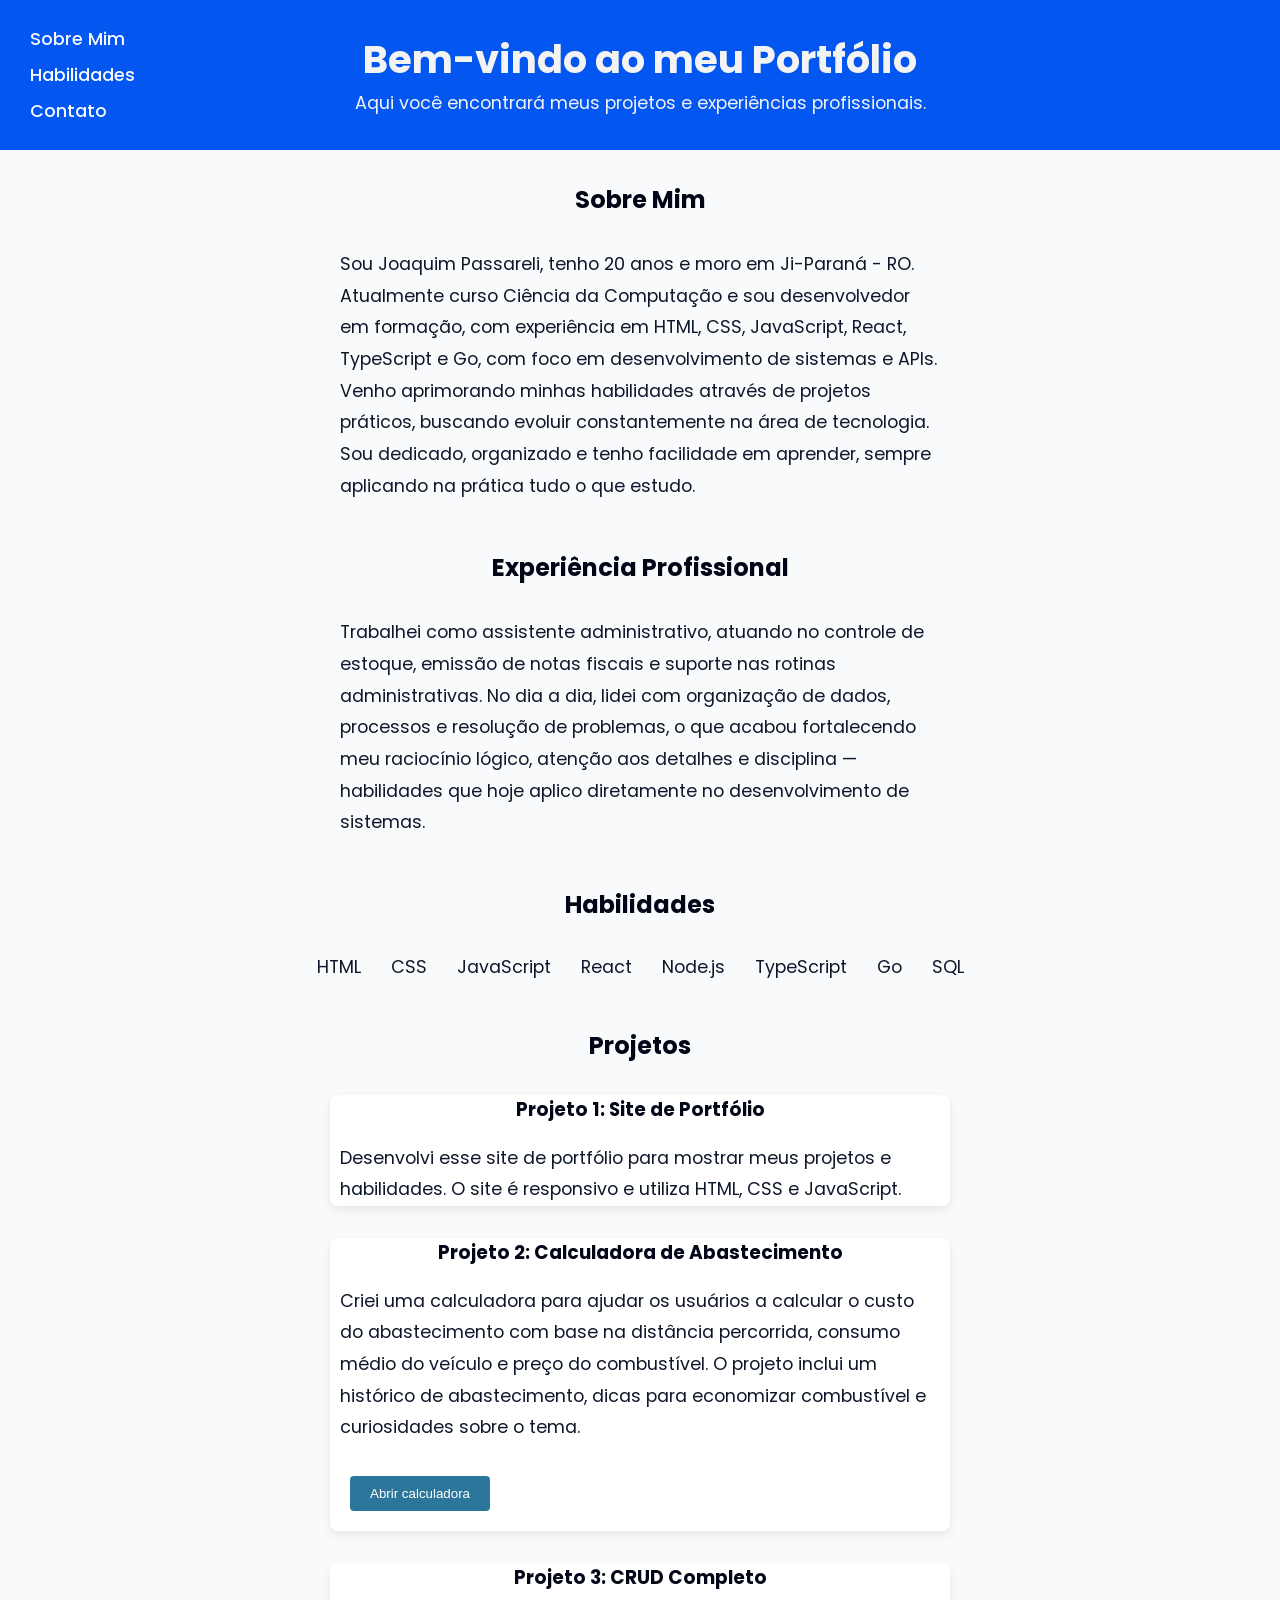
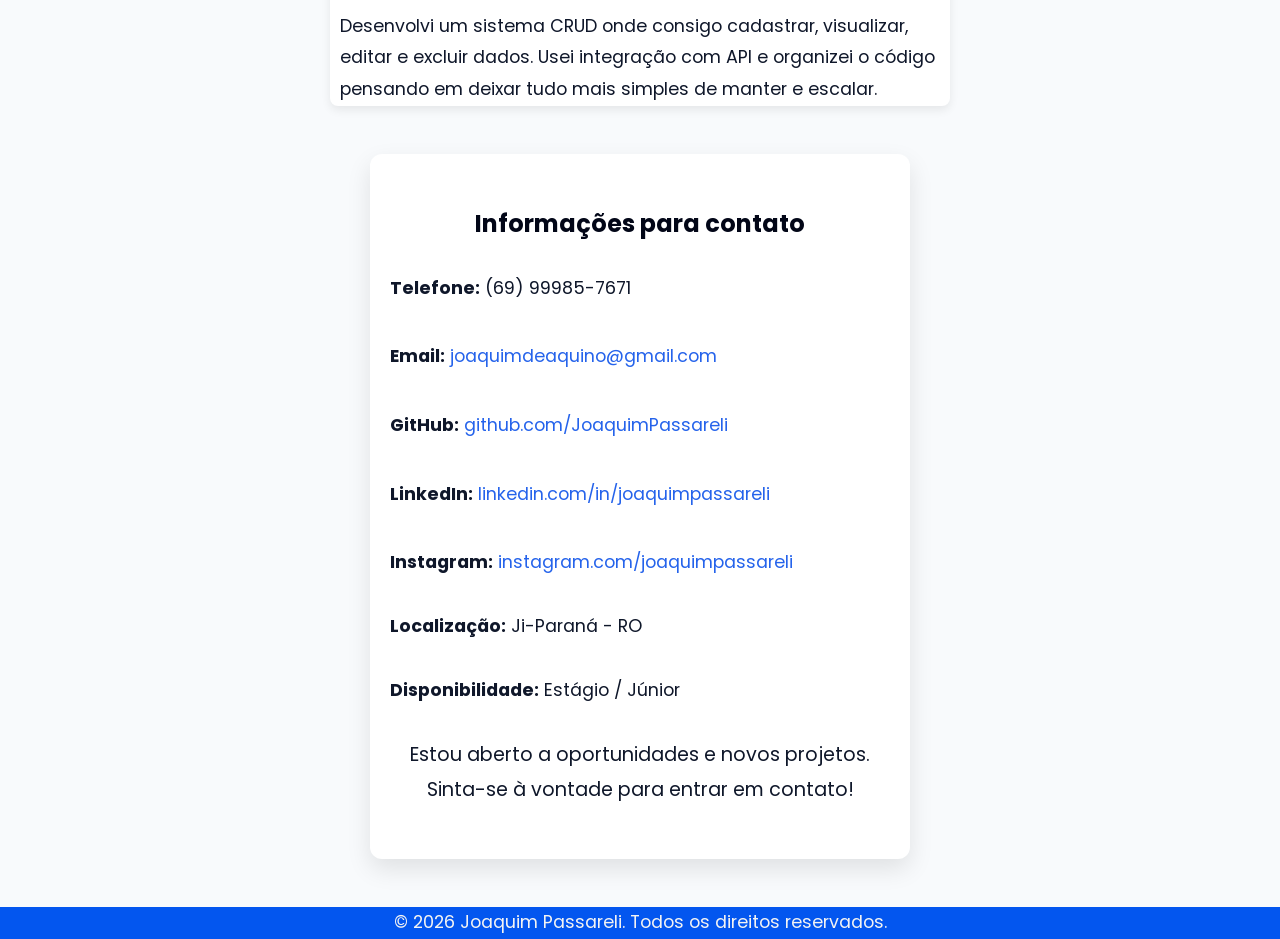
<file: portifolio/index.html>
<!DOCTYPE html>
<html lang="pt-br">

<head>
  <meta charset="UTF-8">
  <meta name="viewport" content="width=device-width, initial-scale=1.0">
  <title>Portfólio</title>
  <link rel="stylesheet" href="style.css">
</head>

<body>
  <header>
    <nav>
      <ul>
        <li><a href="#sobre">Sobre Mim</a></li>
        <li><a href="#habilidades">Habilidades</a></li>
        <li><a href="#contato">Contato</a></li>
      </ul>
    </nav>
    <div class="titulo">
      <h1>Bem-vindo ao meu Portfólio</h1>
      <p>Aqui você encontrará meus projetos e experiências profissionais.</p>
    </div>
  </header>

  <main>
    <section id="sobre">
      <h2>Sobre Mim</h2>
      <p>Sou Joaquim Passareli, tenho 20 anos e moro em Ji-Paraná - RO. Atualmente curso Ciência da Computação
        e sou desenvolvedor em formação, com experiência em HTML, CSS, JavaScript, React, TypeScript e Go, com
        foco em desenvolvimento de sistemas e APIs. Venho aprimorando minhas habilidades através de projetos
        práticos, buscando evoluir constantemente na área de tecnologia. Sou dedicado, organizado e tenho
        facilidade em aprender, sempre aplicando na prática tudo o que estudo.</p>
    </section>

    <section>
      <h2>Experiência Profissional</h2>
      <p>Trabalhei como assistente administrativo, atuando no controle de estoque, emissão de notas fiscais e suporte
        nas
        rotinas administrativas. No dia a dia, lidei com organização de dados, processos e resolução de problemas, o que
        acabou fortalecendo meu raciocínio lógico, atenção aos detalhes e disciplina — habilidades que hoje aplico
        diretamente
        no desenvolvimento de sistemas.</p>
    </section>

    <section id="habilidades">
      <h2>Habilidades</h2>
      <ul class="habilidades">
        <li>
          HTML
          <span class="tooltip">Estruturação do site de portfólio e organização das páginas.</span>
        </li>

        <li>
          CSS
          <span class="tooltip">Estilização do portfólio, layout responsivo e criação de efeitos visuais (hover e
            cards).</span>

        </li>

        <li>
          JavaScript
          <span class="tooltip">Manipulação de interações no site e lógica básica no frontend.</span>
        </li>

        <li>
          React
          <span class="tooltip">Desenvolvimento da interface do CRUD com componentes reutilizáveis.</span>

        </li>

        <li>
          Node.js
          <span class="tooltip">Utilizado para testes e integração com APIs no desenvolvimento do sistema.</span>
        </li>

        <li>
          TypeScript
          <span class="tooltip">Utilizado para testes e integração com APIs no desenvolvimento do sistema.</span>
        </li>

        <li>
          Go
          <span class="tooltip">Backend do CRUD, criação de API REST e gerenciamento de dados.</span>
        </li>

        <li>
          SQL
          <span class="tooltip">Gerenciamento de banco de dados para o sistema CRUD, criação de tabelas e
            consultas.</span>
        </li>

      </ul>
    </section>

    <section id="projetos">
      <h2>Projetos</h2>
      <div class="projeto">
        <h3>Projeto 1: Site de Portfólio</h3>
        <p>Desenvolvi esse site de portfólio para mostrar meus projetos e habilidades. O site é responsivo e utiliza
          HTML, CSS e JavaScript.</p>
      </div>
      <div class="projeto">
        <h3>Projeto 2: Calculadora de Abastecimento</h3>
        <p>Criei uma calculadora para ajudar os usuários a calcular o custo do abastecimento com base na distância
          percorrida, consumo médio do veículo e preço do combustível. O projeto inclui um histórico de
          abastecimento, dicas para economizar combustível e curiosidades sobre o tema.
        </p>
        <div class="projeto-acoes">
          <button class="calculadora" type="button"
            onclick="window.open('../projeto calcular abastecimento/index.html', '_blank')">
            Abrir calculadora
          </button>
        </div>
      </div>
      <div class="projeto">
        <h3>Projeto 3: CRUD Completo</h3>
        <p>Desenvolvi um sistema CRUD onde consigo cadastrar, visualizar, editar e excluir dados.
          Usei integração com API e organizei o código pensando em deixar tudo mais simples de manter e escalar.</p>
      </div>
    </section>

    <section id="contato">
      <div class="contato">
        <h2>Informações para contato</h2>
        <p><strong>Telefone:</strong> (69) 99985-7671</p>
        <p><strong>Email:</strong> <a href="mailto:joaquimdeaquino@gmail.com">joaquimdeaquino@gmail.com</a></p>
        <p><strong>GitHub:</strong> <a target="_blank"
            href="https://github.com/JoaquimPassareli">github.com/JoaquimPassareli</a></p>
        <p><strong>LinkedIn:</strong> <a target="_blank"
            href="https://www.linkedin.com/in/joaquim-gabriel-passareli-de-aquino-98a3362ba/">linkedin.com/in/joaquimpassareli</a>
        </p>
        <p><strong>Instagram:</strong> <a target="_blank"
            href="https://www.instagram.com/joaquim_passareli">instagram.com/joaquimpassareli</a>
        </p>

        <p><strong>Localização:</strong> Ji-Paraná - RO</p>

        <p><strong>Disponibilidade:</strong> Estágio / Júnior</p>

        <p class="final">Estou aberto a oportunidades e novos projetos. Sinta-se à vontade para entrar em contato!</p>
      </div>
    </section>
  </main>

  <footer>
    <p>&copy; 2026 Joaquim Passareli. Todos os direitos reservados.</p>
  </footer>

</body>

</html>
</file>
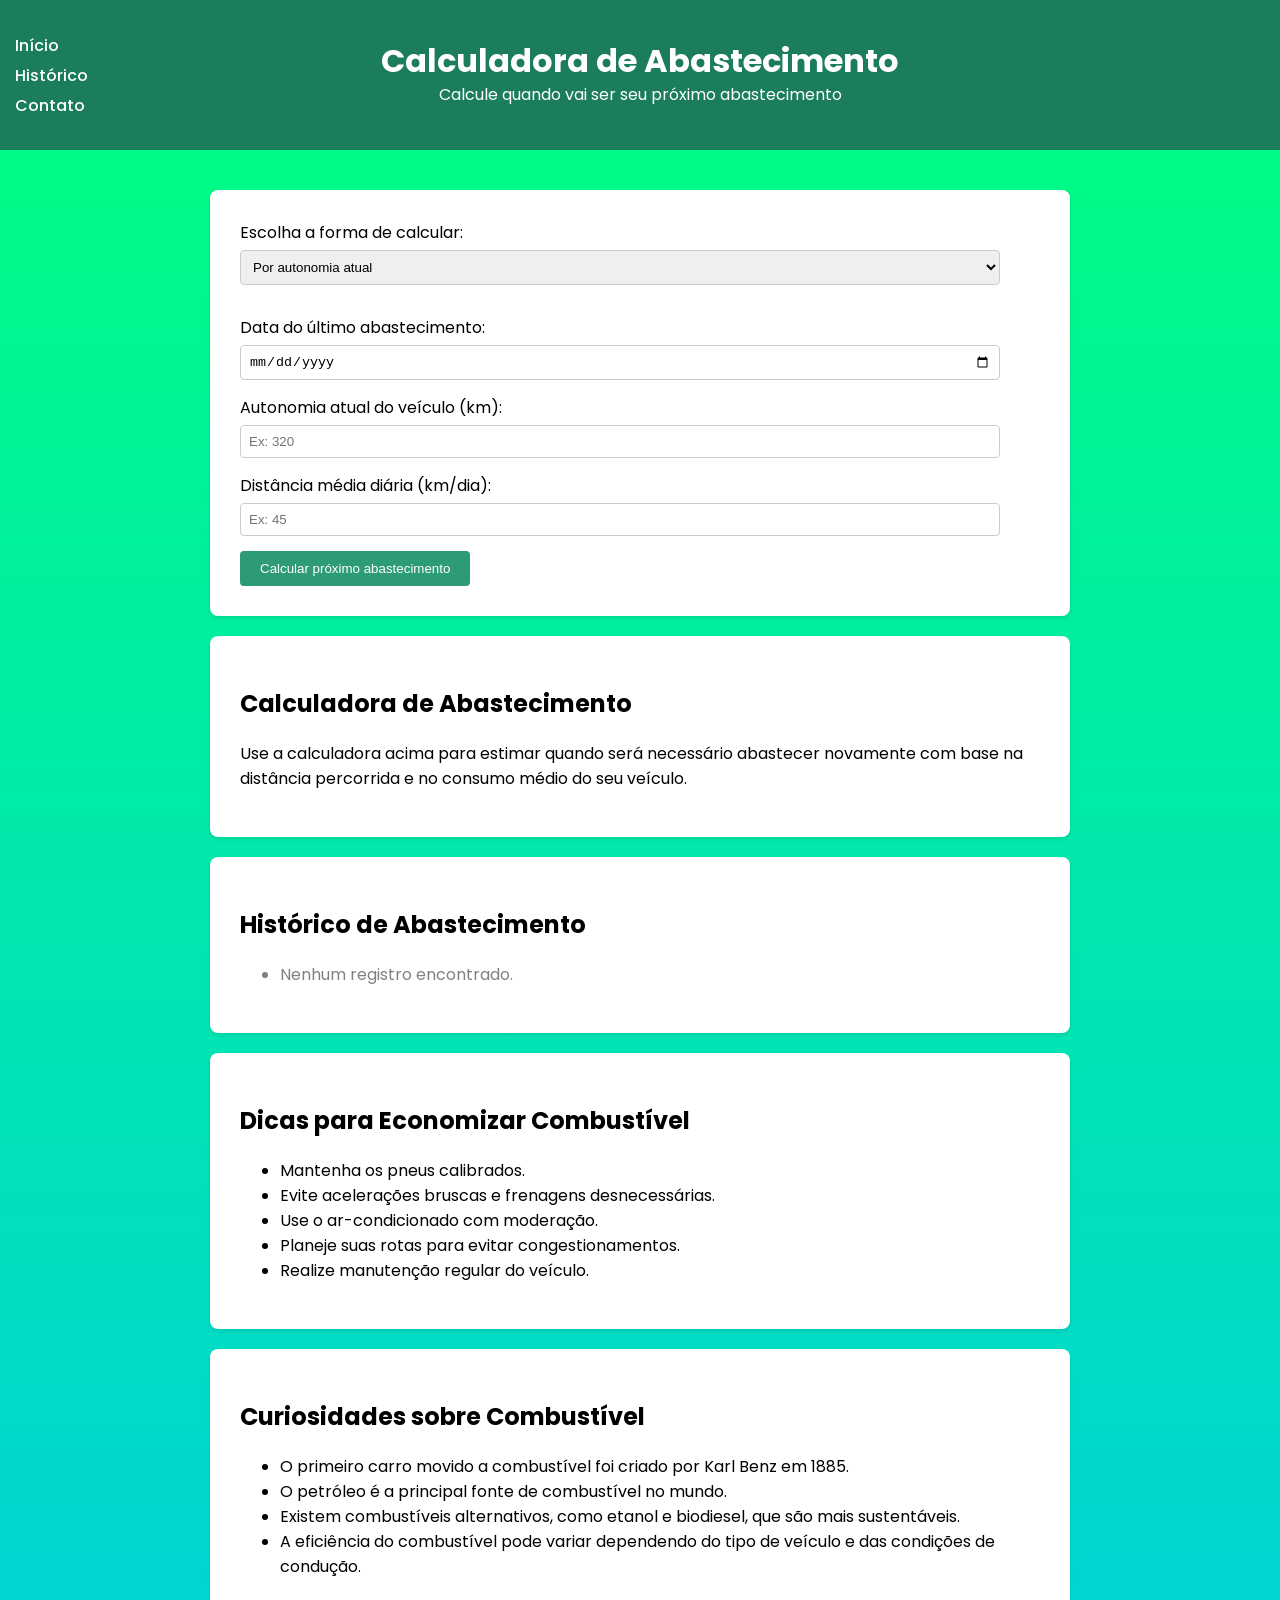
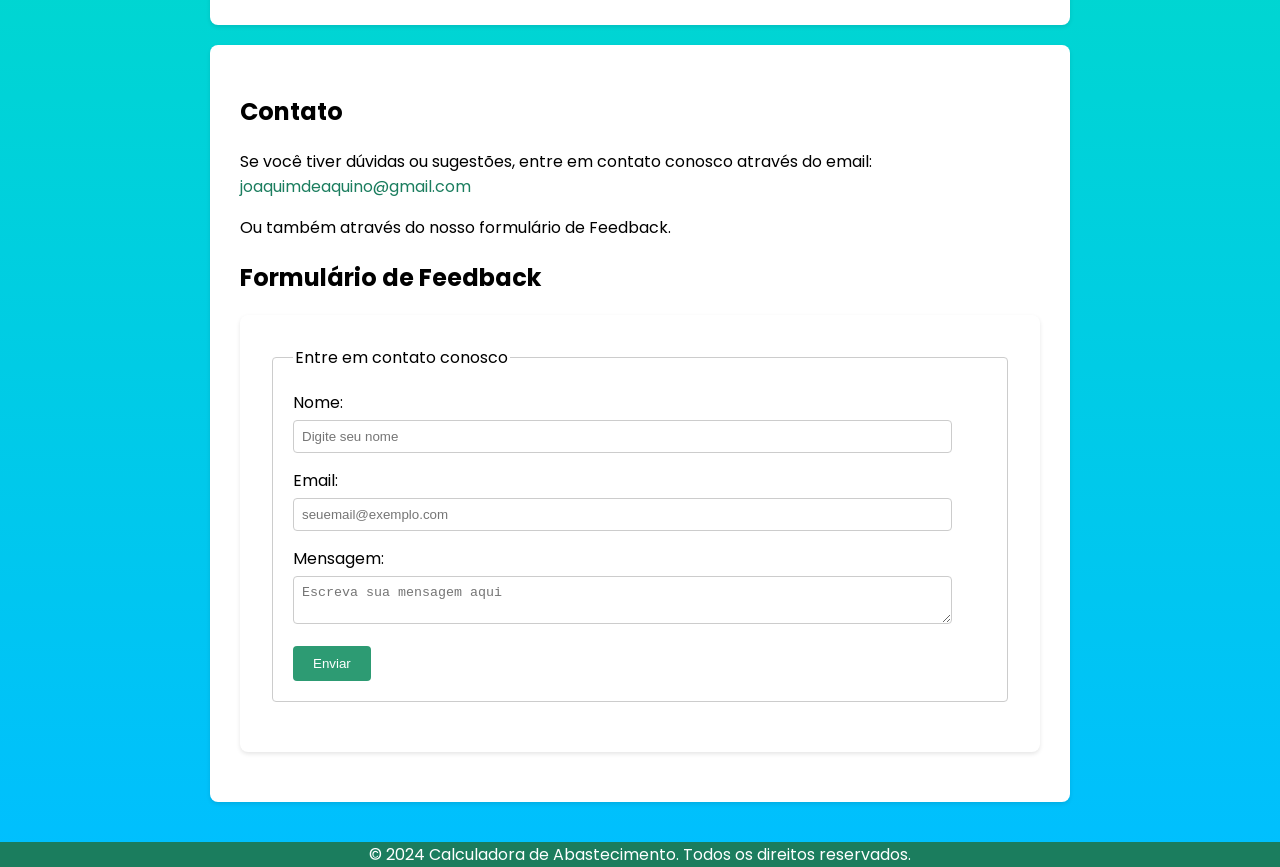
<file: projeto calcular abastecimento/index.html>
<!DOCTYPE html>
<html lang="pt-br">

<head>
    <meta charset="UTF-8">
    <meta name="viewport" content="width=device-width, initial-scale=1.0">
    <link rel="stylesheet" href="style.css">
    <title>Calculadora de Abastecimento</title>
</head>

<body>
    <header>
        <nav>
            <ul>
                <li><a href="#inicio">Início</a></li>
                <li><a href="#historico">Histórico</a></li>
                <li><a href="#contato">Contato</a></li>
            </ul>
        </nav>
        <div class="header-content">
            <h1>Calculadora de Abastecimento</h1>
            <p>Calcule quando vai ser seu próximo abastecimento </p>
        </div>
    </header>

    <main>
        <form id="fuelForm">
            <div class="calc-mode-selector">
                <label for="calculationMode">Escolha a forma de calcular:</label>
                <select id="calculationMode" name="calculationMode">
                    <option value="autonomia">Por autonomia atual</option>
                    <option value="abastecimento">Por valor e litros abastecidos</option>
                </select>
            </div>

            <div id="autonomyFields" class="form-mode-group">
                <label for="lastFuelDate">Data do último abastecimento:</label>
                <input type="date" id="lastFuelDate" name="lastFuelDate">

                <label for="currentAutonomy">Autonomia atual do veículo (km):</label>
                <input type="number" id="currentAutonomy" name="currentAutonomy" step="0.01" placeholder="Ex: 320">

                <label for="avgDailyDistance">Distância média diária (km/dia):</label>
                <input type="number" id="avgDailyDistance" name="avgDailyDistance" step="0.01" placeholder="Ex: 45">
            </div>

            <div id="refuelFields" class="form-mode-group hidden">
                <label for="refuelDate">Data do abastecimento:</label>
                <input type="date" id="refuelDate" name="refuelDate">

                <label for="refuelValue">Valor total do abastecimento (R$):</label>
                <input type="number" id="refuelValue" name="refuelValue" step="0.01" placeholder="Ex: 250,00">

                <label for="litersFilled">Quantidade de litros abastecidos:</label>
                <input type="number" id="litersFilled" name="litersFilled" step="0.01" placeholder="Ex: 40">

                <label for="pricePerLiter">Valor por litro (R$):</label>
                <input type="number" id="pricePerLiter" name="pricePerLiter" step="0.01" placeholder="Ex: 6,29">

                <label for="averageConsumption">Consumo médio do carro (km/l):</label>
                <input type="number" id="averageConsumption" name="averageConsumption" step="0.01"
                    placeholder="Ex: 11,5">

                <label for="dailyDistanceByRefuel">Distância média diária (km/dia):</label>
                <input type="number" id="dailyDistanceByRefuel" name="dailyDistanceByRefuel" step="0.01"
                    placeholder="Ex: 50">
            </div>

            <button type="submit">Calcular próximo abastecimento</button>

        </form>
        <section id="inicio" class="resultado">
            <h2>Calculadora de Abastecimento</h2>
            <p>Use a calculadora acima para estimar quando será necessário abastecer novamente com base na distância
                percorrida e no consumo médio do seu veículo.</p>


            <div id="result"></div>
        </section>
        <section id="historico" class="historico">
            <h2>Histórico de Abastecimento</h2>
            <ul id="history"></ul>
        </section>
        <section class="dicas">
            <h2>Dicas para Economizar Combustível</h2>
            <ul>
                <li>Mantenha os pneus calibrados.</li>
                <li>Evite acelerações bruscas e frenagens desnecessárias.</li>
                <li>Use o ar-condicionado com moderação.</li>
                <li>Planeje suas rotas para evitar congestionamentos.</li>
                <li>Realize manutenção regular do veículo.</li>
            </ul>
        </section>
        <section class="curiosidades">
            <h2>Curiosidades sobre Combustível</h2>
            <ul>
                <li>O primeiro carro movido a combustível foi criado por Karl Benz em 1885.</li>
                <li>O petróleo é a principal fonte de combustível no mundo.</li>
                <li>Existem combustíveis alternativos, como etanol e biodiesel, que são mais sustentáveis.</li>
                <li>A eficiência do combustível pode variar dependendo do tipo de veículo e das condições de condução.
                </li>
            </ul>
        </section>
        <section id="contato" class="contato">
            <h2>Contato</h2>
            <p>Se você tiver dúvidas ou sugestões, entre em contato conosco através do email: <a
                    href="mailto:joaquimdeaquino@gmail.com">joaquimdeaquino@gmail.com</a></p>
            <p>Ou também através do nosso formulário de Feedback.</p>
            <h2>Formulário de Feedback</h2>
            <form id="contactForm">
                <fieldset>
                    <legend>Entre em contato conosco</legend>
                    <label for="name">Nome:</label>
                    <input type="text" id="name" name="name" required placeholder="Digite seu nome">

                    <label for="email">Email:</label>
                    <input type="email" id="email" name="email" required placeholder="seuemail@exemplo.com">

                    <label for="message">Mensagem:</label>
                    <textarea id="message" name="message" required placeholder="Escreva sua mensagem aqui"></textarea>

                    <button type="submit">Enviar</button>
                </fieldset>
            </form>
        </section>


    </main>
    <footer>
        <p>&copy; 2024 Calculadora de Abastecimento. Todos os direitos reservados.</p>
    </footer>

    <script src="script.js"></script>
</body>

</html>
</file>
<file: portifolio/style.css>
@import url("https://fonts.googleapis.com/css2?family=Poppins:ital,wght@0,100;0,200;0,300;0,400;0,500;0,600;0,700;0,800;0,900;1,100;1,200;1,300;1,400;1,500;1,600;1,700;1,800;1,900&display=swap");

body {
	margin: 0;
	font-family: "Poppins", sans-serif;
	background-color: #f8fafc;
	width: 100%;
}

header {
	background-color: #0356ef;
	color: #f3f3f3;

	min-height: 150px; /* altura mínima para o header */
	display: flex;
	align-items: center;
	position: relative; /* necessário */
	width: 100%;
	font-size: 1.2rem;
	margin: 0;
}

nav {
	margin-left: 20px;
}

header p {
	color: #f3f3f3;
	margin: 0;
}

h1 {
	margin: 0;
}

.titulo {
	position: absolute;
	left: 50%;
	transform: translateX(-50%);
	margin: 0;
	text-align: center;
}

ul {
	list-style: none;
	color: #f8fafc;
	gap: 10px;
	display: flex;
	flex-direction: column;
	padding: 0;
	margin: 0;
	font-size: 1.1rem;
}

ul a {
	color: #f8fafc;
	font-weight: 500;
	padding: 10px;
}

ul a:hover {
	color: #000000;
	text-decoration: none;
}

main {
	color: #0f172a;
	align-items: center;
	text-align: center;
}

section {
	margin-bottom: 3rem;
}

h2,
.projetos {
	display: flex;
	justify-content: center;
	align-items: center;
	margin: 2rem 0;
	font-size: 1.5rem;
	color: #020617;
	font-weight: 700;
}

h3 {
	color: #020617;
	text-align: center;
}

.projeto {
	color: #0f172a;
	text-align: center;
	background-color: #ffffff;
	box-shadow: 0 4px 10px rgba(0, 0, 0, 0.08);
	border-radius: 8px;
	width: 620px;
	margin: 0 auto 2rem auto;
	height: auto;
	transition:
		transform 0.3s ease,
		box-shadow 0.3s ease;
}

.projeto-acoes {
	display: flex;
	justify-content: flex-start;
	padding: 0 20px 20px;
}

.calculadora {
	background-color: #2d769b;
	color: white;
	border: none;
	padding: 10px 20px;
	border-radius: 4px;
	cursor: pointer;
	transition: background-color 0.2s ease;
}

.calculadora:hover {
	background-color: #0f1f4a;
}

.projeto:hover {
	transform: scale(1.03);
	box-shadow: 0 15px 30px rgba(0, 0, 0, 0.15);
}

p {
	max-width: 600px;
	margin: 0 auto 2rem auto;
	font-size: 1.1rem;
	line-height: 1.6;
	color: #0f172a;
	text-align: left;
	line-height: 1.8;
}

.habilidades {
	color: #0f172a;
	text-align: center;
	align-items: center;
	justify-content: center;
	flex-direction: row;
	gap: 30px;
	width: 100%;
}

.habilidades li {
	position: relative;
	cursor: pointer;
}

.habilidades li:hover .tooltip {
	opacity: 1;
	pointer-events: auto;
}

.habilidades li:hover {
	color: #2563eb;
}

.tooltip {
	position: absolute;
	bottom: 120%;
	left: 50%;
	transform: translateX(-50%);

	background: #1e293b;
	color: white;
	padding: 6px 10px;
	border-radius: 6px;

	font-size: 12px;
	white-space: nowrap;

	opacity: 0;
	pointer-events: none;
	transition: 0.3s;
}

.tooltip::after {
	content: "";
	position: absolute;
	top: 100%;
	left: 50%;
	transform: translateX(-50%);

	border-width: 5px;
	border-style: solid;
	border-color: #1e293b transparent transparent transparent;
}

a {
	color: #2563eb;
	text-decoration: none;
}

a:hover {
	text-decoration: underline;
}

.contato {
	background: white;
	padding: 20px;
	border-radius: 12px;
	max-width: 500px;
	margin: 0 auto;
	box-shadow: 0 10px 25px rgba(0, 0, 0, 0.1);
}

.contato a {
	display: inline-block;
	margin-top: 5px;
	color: #2563eb;
}

.final {
	color: #0f172a;
	text-align: center;
	margin-top: 2rem;
	font-size: 1.2rem;
}

footer {
	background-color: #0356ef;
	color: #f3f3f3;
	text-align: center;
	margin-top: 2rem;
	height: 32px; /* altura fixa para o footer */
	align-items: center;
}

footer p {
	color: #f3f3f3;
	max-width: 100%;
	align-items: center;
	justify-content: center;
	text-align: center;
}
</file>
<file: projeto calcular abastecimento/style.css>
@import url("https://fonts.googleapis.com/css2?family=Poppins:ital,wght@0,100;0,200;0,300;0,400;0,500;0,600;0,700;0,800;0,900;1,100;1,200;1,300;1,400;1,500;1,600;1,700;1,800;1,900&display=swap");

html {
	scroll-behavior: smooth;
}

body {
	background-color: #65f499;
	background: linear-gradient(180deg, #00ff7f 0%, #00bfff 100%);
	margin: 0;
	padding: 0;
	font-family: "Poppins", sans-serif;

	--background: #f0f8f3;
	--paragrafo: #3a6b5a;
	--h1: #1b7d5e;
	--h2: #2d9b73;
	--font-base: #2d5a4d;
	--link: #1b7d5e;
	--link-hover: #0f4a38;
}

/* <-- // comeco do header // --> */

header {
	background-color: var(--h1);
	color: white;
	display: grid;
	grid-template-columns: 1fr auto 1fr;
	align-items: center;
	height: 150px;
}

.header-content {
	grid-column: 2;
	display: flex;
	flex-direction: column;
	text-align: center;
}

.header-content h1 {
	margin: 0;
	line-height: 1.1;
}

.header-content p {
	margin: 4px 0 0;
}

nav {
	grid-column: 1;
	display: flex;
	padding: 10px;
}

nav ul {
	list-style: none;
	padding: 0;
	margin-left: 5px;
	display: flex;
	flex-direction: column;
	gap: 5px;
}

nav a {
	color: white;
	text-decoration: none;
	font-weight: 500;
}

nav a:hover {
	color: var(--link-hover);
}

/* <-- // fim do header // --> */

main {
	padding: 20px;
}

section {
	background-color: white;
	text-align: left;
	padding: 30px;
	border-radius: 8px;
	box-shadow: 0 2px 4px rgba(0, 0, 0, 0.1);
	max-width: 800px;
	margin: 20px auto;
}

form {
	background-color: white;
	text-align: left;
	padding: 30px;
	border-radius: 8px;
	box-shadow: 0 2px 4px rgba(0, 0, 0, 0.1);
	max-width: 800px;
	margin: 20px auto;
}

.calc-mode-selector {
	width: 95%;
	margin-bottom: 15px;
}

.calc-mode-selector select {
	width: 100%;
}

.form-mode-group {
	display: flex;
	flex-direction: column;
}

.hidden {
	display: none;
}

input[type="number"],
input[type="date"],
input[type="text"],
input[type="email"],
textarea,
select {
	width: 95%;
	box-sizing: border-box;
	padding: 8px;
	margin-top: 5px;
	margin-bottom: 15px;
	border: 1px solid #ccc;
	border-radius: 4px;
	align-items: center;
}

input[type="submit"] {
	background-color: var(--h2);
	color: white;
	border: none;
	padding: 10px 20px;
	border-radius: 4px;
	cursor: pointer;
	align-items: center;
}

input[type="submit"]:hover {
	background-color: var(--link-hover);
}

button {
	background-color: var(--h2);
	color: white;
	border: none;
	padding: 10px 20px;
	border-radius: 4px;
	cursor: pointer;
	align-items: center;
	transition: background-color 0.2s ease;
}

button:hover {
	background-color: var(--link-hover);
}

.history-item {
	display: flex;
	justify-content: space-between;
	align-items: center;
	padding: 14px 0;
	border-bottom: 1px solid #eee;
	gap: 16px;
	line-height: 1.8;
}

.history-item-content {
	flex: 1;
}

.history-item .btn-remover {
	background-color: #e74c3c;
	padding: 6px 12px;
	font-size: 0.85rem;
	flex-shrink: 0;
	margin-left: 16px;
}

.history-item .btn-remover:hover {
	background-color: #c0392b;
}

a {
	color: var(--link);
	text-decoration: none;
}

fieldset {
	border: 1px solid #ccc;
	border-radius: 4px;
	padding: 20px;
	margin-bottom: 20px;
}

textarea {
	resize: vertical;
}

footer {
	background-color: var(--h1);
	color: white;
	text-align: center;
}

footer p {
	margin: 0;
}
</file>
